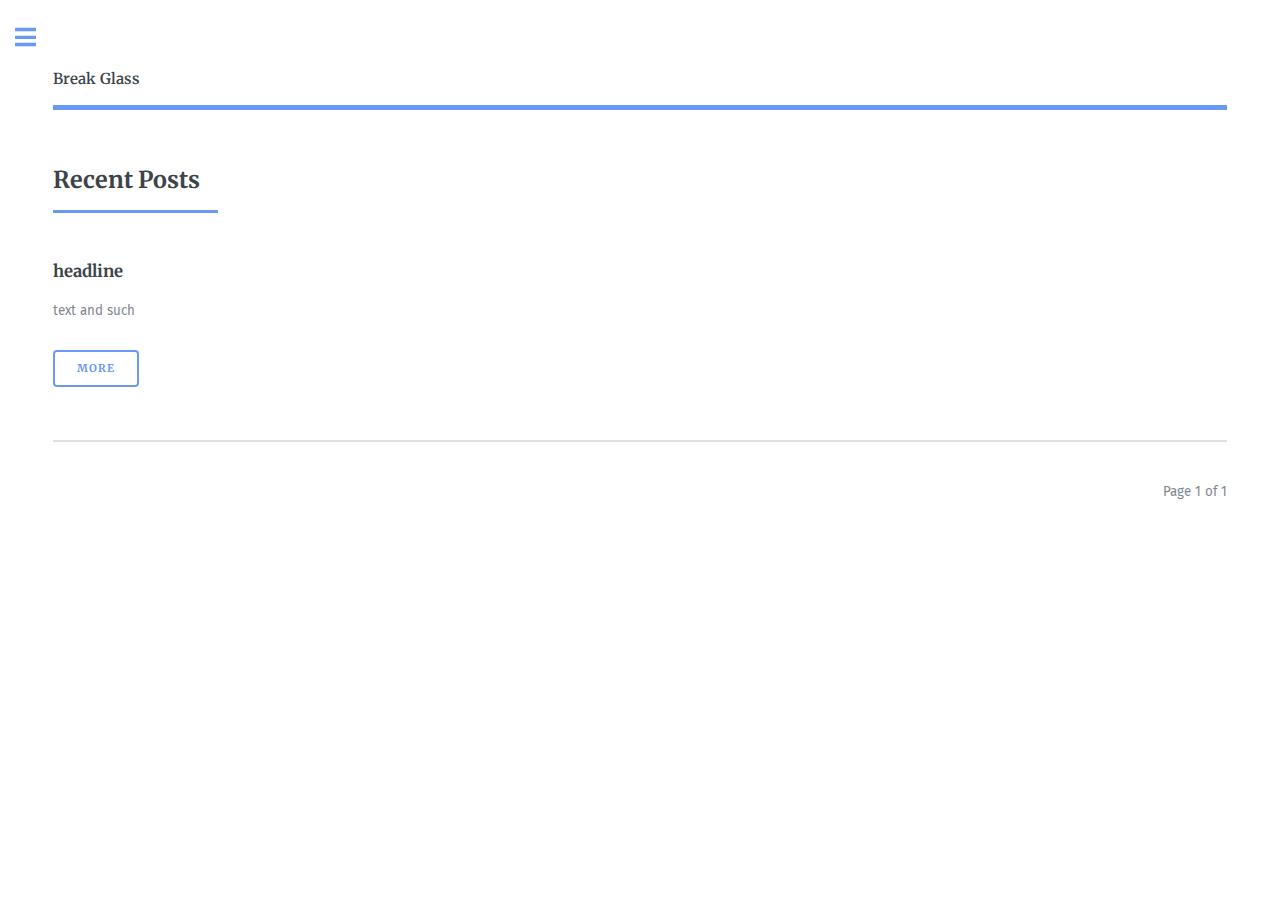
<file: index.html>
<!DOCTYPE html><html lang="en"><head><meta charset="utf-8"><meta http-equiv="X-UA-Compatible" content="IE=edge"><meta name="viewport" content="width=device-width,initial-scale=1,user-scalable=no"><title>Break Glass</title><meta name="generator" content="Publii Open-Source CMS for Static Site"><link rel="canonical" href="https://mark-zim.github.io/"><link rel="alternate" type="application/atom+xml" href="https://mark-zim.github.io/feed.xml"><link rel="alternate" type="application/json" href="https://mark-zim.github.io/feed.json"><meta property="og:title" content="Break Glass"><meta property="og:site_name" content="Break Glass"><meta property="og:description" content=""><meta property="og:url" content="https://mark-zim.github.io/"><meta property="og:type" content="website"><link rel="preconnect" href="https://fonts.gstatic.com/" crossorigin><link href="https://fonts.googleapis.com/css?family=Fira+Sans:400,600,900%7CMerriweather&amp;display=swap" rel="stylesheet"><style>:root{--primary-font:'Fira Sans',sans-serif;--secondary-font:'Merriweather',serif}</style><link rel="stylesheet" href="https://mark-zim.github.io/assets/css/fontawesome-all.min.css?v=bbcde81f26378440dac4c3d195714389"><link rel="stylesheet" href="https://mark-zim.github.io/assets/css/style.css?v=cf3d753ba0e70adcf47f65f07222071c"><script type="application/ld+json">{"@context":"http://schema.org","@type":"Organization","name":"Break Glass","url":"https://mark-zim.github.io/"}</script></head><body class="is-preload"><div id="wrapper"><div id="main"><div class="inner"><header id="header"><a class="logo" href="https://mark-zim.github.io/"><strong>Break Glass</strong></a></header><section><header class="major"><h2>Recent Posts</h2></header><div class="posts"><article><h3><a href="https://mark-zim.github.io/headline.html">headline</a></h3><p>text and such</p><ul class="actions"><li><a href="https://mark-zim.github.io/headline.html" class="button">More</a></li></ul></article></div></section><nav class="pagination desc"><small>Page 1 of 1</small></nav></div></div><div id="sidebar"><div class="inner"><nav id="menu"><header class="major"><h2>Menu</h2></header></nav><section><header class="major"><h2>Get in touch</h2></header><p>Sed varius enim lorem ullamcorper dolore aliquam aenean ornare velit lacus,ac varius enim lorem ullamcorper dolore. Proin sed aliqu facilisis ante interdum. Sed nulla amet lorem feugiat tempus aliquam.</p><ul class="contact"><li class="icon solid fa-envelope"><a href="#">information@untitled.tld</a></li><li class="icon solid fa-phone">(000) 000-0000</li><li class="icon solid fa-home">1234 Somewhere Road #8254<br>Nashville, TN 00000-0000</li></ul></section><footer id="footer"><p class="copyright">© Somthing something Editorial 2 - All rights reserved<br>Design by: <a href="https://html5up.net" target="_blank" rel="noopener">HTML5 UP</a>, Powered by <a href="https://getpublii.com" target="_blank" rel="noopener">Publii</a></p></footer></div></div></div><script src="https://mark-zim.github.io/assets/js/jquery.min.js?v=220afd743d9e9643852e31a135a9f3ae"></script><script src="https://mark-zim.github.io/assets/js/browser.min.js?v=c07298dd19048a8a69ad97e754dfe8d0"></script><script src="https://mark-zim.github.io/assets/js/breakpoints.min.js?v=81a479eb099e3b187613943b085923b8"></script><script src="https://mark-zim.github.io/assets/js/util.min.js?v=cbdaf7c20ac2883c77ae23acfbabd47e"></script><script src="https://mark-zim.github.io/assets/js/main.min.js?v=448f4c9d4b4c374766a1cb76c3d88048"></script><script>var images=document.querySelectorAll("img[loading]");for(var i=0;i<images.length;i++){if(images[i].complete){images[i].classList.add("is-loaded")}else{images[i].addEventListener("load",function(){this.classList.add("is-loaded")},false)}};</script></body></html>
</file>
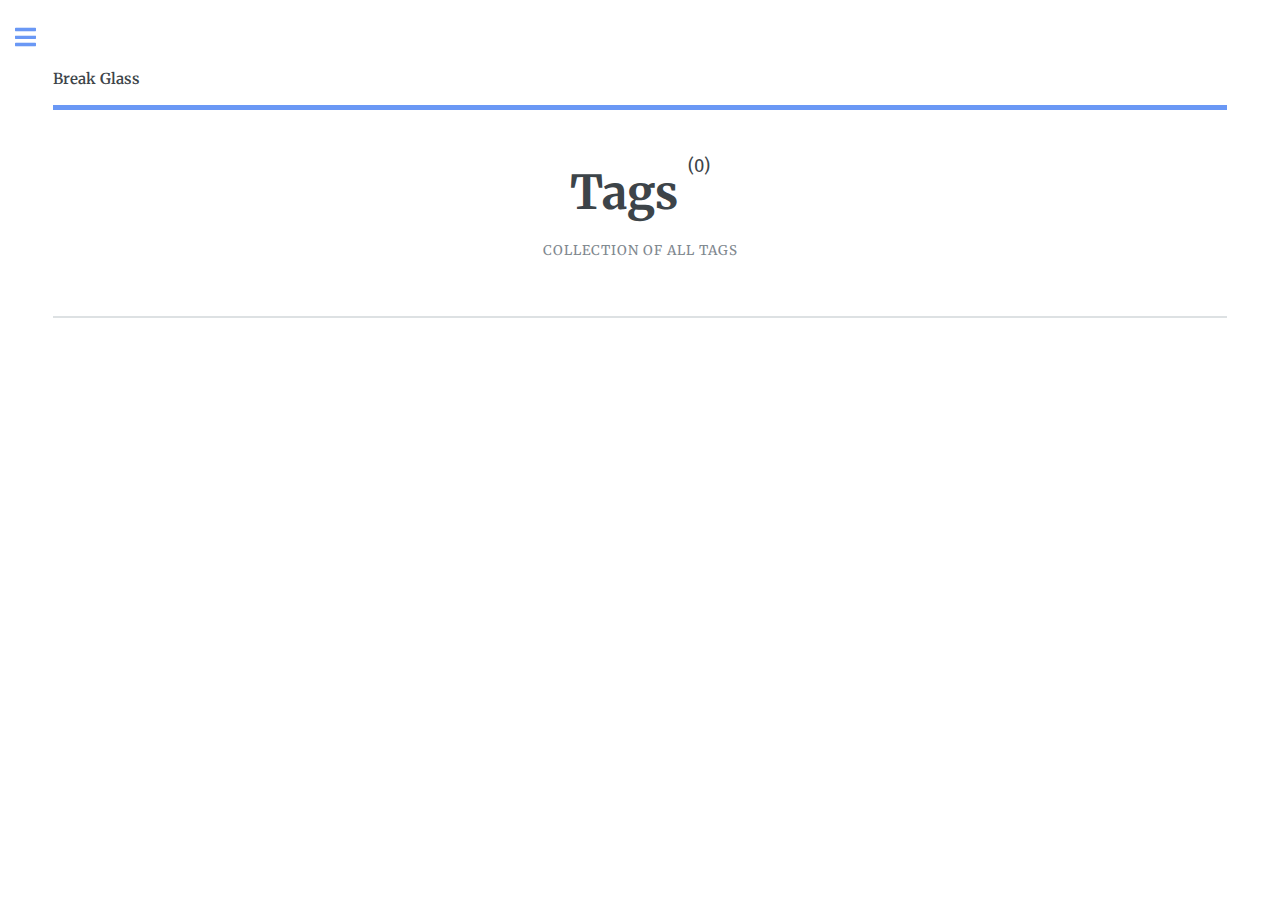
<file: tags/index.html>
<!DOCTYPE html><html lang="en"><head><meta charset="utf-8"><meta http-equiv="X-UA-Compatible" content="IE=edge"><meta name="viewport" content="width=device-width,initial-scale=1,user-scalable=no"><title>All tags - Break Glass</title><meta name="robots" content="noindex, follow"><meta name="generator" content="Publii Open-Source CMS for Static Site"><link rel="alternate" type="application/atom+xml" href="https://mark-zim.github.io/feed.xml"><link rel="alternate" type="application/json" href="https://mark-zim.github.io/feed.json"><meta property="og:title" content="Break Glass"><meta property="og:site_name" content="Break Glass"><meta property="og:description" content=""><meta property="og:url" content="https://mark-zim.github.io/tags/"><meta property="og:type" content="website"><link rel="preconnect" href="https://fonts.gstatic.com/" crossorigin><link href="https://fonts.googleapis.com/css?family=Fira+Sans:400,600,900%7CMerriweather&amp;display=swap" rel="stylesheet"><style>:root{--primary-font:'Fira Sans',sans-serif;--secondary-font:'Merriweather',serif}</style><link rel="stylesheet" href="https://mark-zim.github.io/assets/css/fontawesome-all.min.css?v=bbcde81f26378440dac4c3d195714389"><link rel="stylesheet" href="https://mark-zim.github.io/assets/css/style.css?v=cf3d753ba0e70adcf47f65f07222071c"><script type="application/ld+json">{"@context":"http://schema.org","@type":"Organization","name":"Break Glass","url":"https://mark-zim.github.io/"}</script></head><body class="is-preload"><div id="wrapper"><div id="main"><div class="inner"><header id="header"><a class="logo" href="https://mark-zim.github.io/"><strong>Break Glass</strong></a></header><div class="page-header"><h1>Tags <sup>(0)</sup></h1><p>Collection of all tags</p></div><section><div class="posts"></div></section></div></div><div id="sidebar"><div class="inner"><nav id="menu"><header class="major"><h2>Menu</h2></header></nav><section><header class="major"><h2>Get in touch</h2></header><p>Sed varius enim lorem ullamcorper dolore aliquam aenean ornare velit lacus,ac varius enim lorem ullamcorper dolore. Proin sed aliqu facilisis ante interdum. Sed nulla amet lorem feugiat tempus aliquam.</p><ul class="contact"><li class="icon solid fa-envelope"><a href="#">information@untitled.tld</a></li><li class="icon solid fa-phone">(000) 000-0000</li><li class="icon solid fa-home">1234 Somewhere Road #8254<br>Nashville, TN 00000-0000</li></ul></section><footer id="footer"><p class="copyright">© Somthing something Editorial 2 - All rights reserved<br>Design by: <a href="https://html5up.net" target="_blank" rel="noopener">HTML5 UP</a>, Powered by <a href="https://getpublii.com" target="_blank" rel="noopener">Publii</a></p></footer></div></div></div><script src="https://mark-zim.github.io/assets/js/jquery.min.js?v=220afd743d9e9643852e31a135a9f3ae"></script><script src="https://mark-zim.github.io/assets/js/browser.min.js?v=c07298dd19048a8a69ad97e754dfe8d0"></script><script src="https://mark-zim.github.io/assets/js/breakpoints.min.js?v=81a479eb099e3b187613943b085923b8"></script><script src="https://mark-zim.github.io/assets/js/util.min.js?v=cbdaf7c20ac2883c77ae23acfbabd47e"></script><script src="https://mark-zim.github.io/assets/js/main.min.js?v=448f4c9d4b4c374766a1cb76c3d88048"></script><script>var images=document.querySelectorAll("img[loading]");for(var i=0;i<images.length;i++){if(images[i].complete){images[i].classList.add("is-loaded")}else{images[i].addEventListener("load",function(){this.classList.add("is-loaded")},false)}};</script></body></html>
</file>
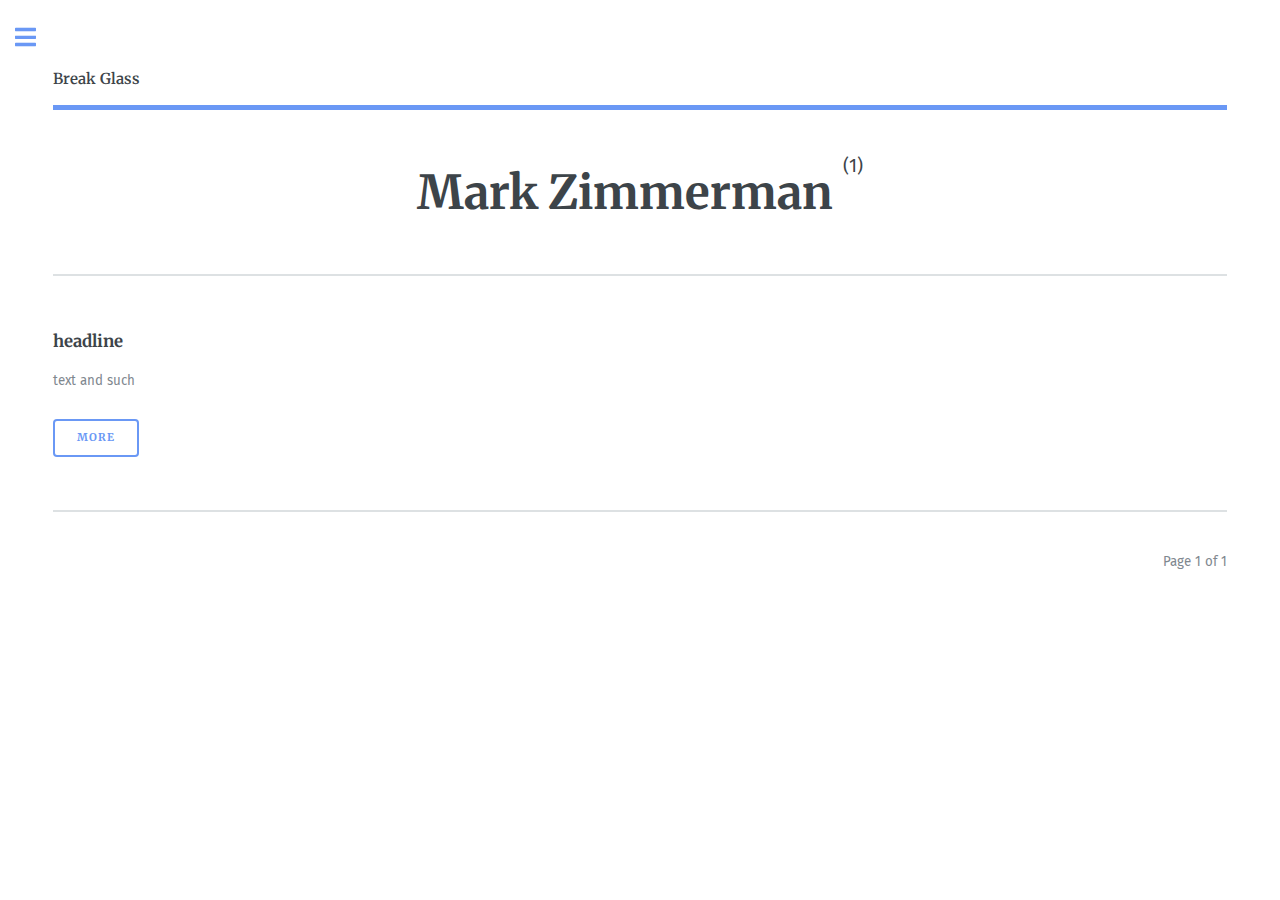
<file: authors/mark-zimmerman/index.html>
<!DOCTYPE html><html lang="en"><head><meta charset="utf-8"><meta http-equiv="X-UA-Compatible" content="IE=edge"><meta name="viewport" content="width=device-width,initial-scale=1,user-scalable=no"><title>Author: Mark Zimmerman - Break Glass</title><meta name="robots" content="noindex, follow"><meta name="generator" content="Publii Open-Source CMS for Static Site"><link rel="alternate" type="application/atom+xml" href="https://mark-zim.github.io/feed.xml"><link rel="alternate" type="application/json" href="https://mark-zim.github.io/feed.json"><meta property="og:title" content="Mark Zimmerman"><meta property="og:site_name" content="Break Glass"><meta property="og:description" content=""><meta property="og:url" content="https://mark-zim.github.io/authors/mark-zimmerman/"><meta property="og:type" content="website"><link rel="preconnect" href="https://fonts.gstatic.com/" crossorigin><link href="https://fonts.googleapis.com/css?family=Fira+Sans:400,600,900%7CMerriweather&amp;display=swap" rel="stylesheet"><style>:root{--primary-font:'Fira Sans',sans-serif;--secondary-font:'Merriweather',serif}</style><link rel="stylesheet" href="https://mark-zim.github.io/assets/css/fontawesome-all.min.css?v=bbcde81f26378440dac4c3d195714389"><link rel="stylesheet" href="https://mark-zim.github.io/assets/css/style.css?v=cf3d753ba0e70adcf47f65f07222071c"><script type="application/ld+json">{"@context":"http://schema.org","@type":"Organization","name":"Break Glass","url":"https://mark-zim.github.io/"}</script></head><body class="is-preload"><div id="wrapper"><div id="main"><div class="inner"><header id="header"><a class="logo" href="https://mark-zim.github.io/"><strong>Break Glass</strong></a></header><div class="page-header author-header"><h1>Mark Zimmerman <sup>(1)</sup></h1></div><section><div class="posts"><article><h3><a href="https://mark-zim.github.io/headline.html">headline</a></h3><p>text and such</p><ul class="actions"><li><a href="https://mark-zim.github.io/headline.html" class="button">More</a></li></ul></article></div></section><nav class="pagination desc"><small>Page 1 of 1</small></nav></div></div><div id="sidebar"><div class="inner"><nav id="menu"><header class="major"><h2>Menu</h2></header></nav><section><header class="major"><h2>Get in touch</h2></header><p>Sed varius enim lorem ullamcorper dolore aliquam aenean ornare velit lacus,ac varius enim lorem ullamcorper dolore. Proin sed aliqu facilisis ante interdum. Sed nulla amet lorem feugiat tempus aliquam.</p><ul class="contact"><li class="icon solid fa-envelope"><a href="#">information@untitled.tld</a></li><li class="icon solid fa-phone">(000) 000-0000</li><li class="icon solid fa-home">1234 Somewhere Road #8254<br>Nashville, TN 00000-0000</li></ul></section><footer id="footer"><p class="copyright">© Somthing something Editorial 2 - All rights reserved<br>Design by: <a href="https://html5up.net" target="_blank" rel="noopener">HTML5 UP</a>, Powered by <a href="https://getpublii.com" target="_blank" rel="noopener">Publii</a></p></footer></div></div></div><script src="https://mark-zim.github.io/assets/js/jquery.min.js?v=220afd743d9e9643852e31a135a9f3ae"></script><script src="https://mark-zim.github.io/assets/js/browser.min.js?v=c07298dd19048a8a69ad97e754dfe8d0"></script><script src="https://mark-zim.github.io/assets/js/breakpoints.min.js?v=81a479eb099e3b187613943b085923b8"></script><script src="https://mark-zim.github.io/assets/js/util.min.js?v=cbdaf7c20ac2883c77ae23acfbabd47e"></script><script src="https://mark-zim.github.io/assets/js/main.min.js?v=448f4c9d4b4c374766a1cb76c3d88048"></script><script>var images=document.querySelectorAll("img[loading]");for(var i=0;i<images.length;i++){if(images[i].complete){images[i].classList.add("is-loaded")}else{images[i].addEventListener("load",function(){this.classList.add("is-loaded")},false)}};</script></body></html>
</file>
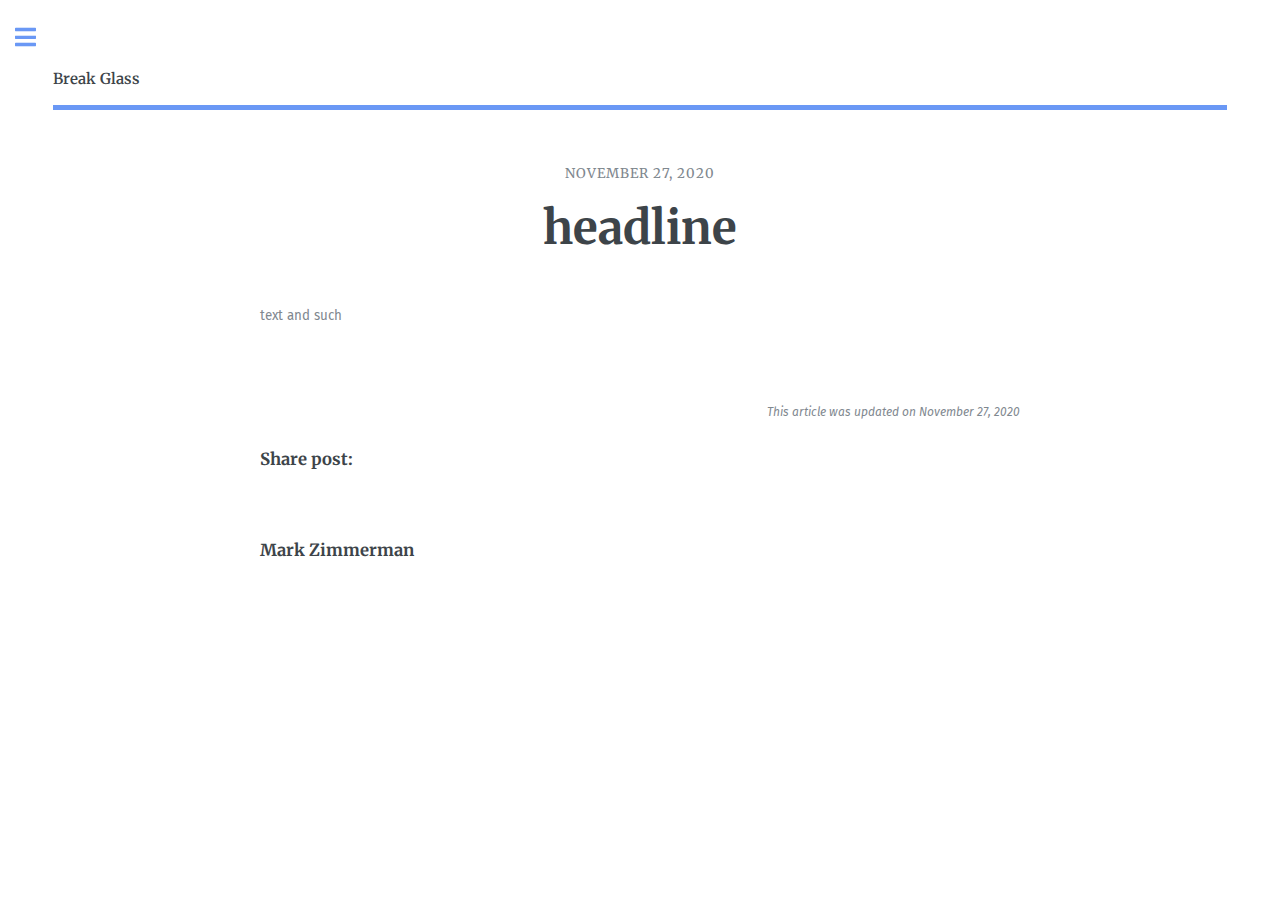
<file: headline.html>
<!DOCTYPE html><html lang="en"><head><meta charset="utf-8"><meta http-equiv="X-UA-Compatible" content="IE=edge"><meta name="viewport" content="width=device-width,initial-scale=1,user-scalable=no"><title>headline - Break Glass</title><meta name="description" content="text and such "><meta name="generator" content="Publii Open-Source CMS for Static Site"><link rel="canonical" href="https://mark-zim.github.io/headline.html"><link rel="alternate" type="application/atom+xml" href="https://mark-zim.github.io/feed.xml"><link rel="alternate" type="application/json" href="https://mark-zim.github.io/feed.json"><meta property="og:title" content="headline"><meta property="og:site_name" content="Break Glass"><meta property="og:description" content="text and such "><meta property="og:url" content="https://mark-zim.github.io/headline.html"><meta property="og:type" content="article"><link rel="preconnect" href="https://fonts.gstatic.com/" crossorigin><link href="https://fonts.googleapis.com/css?family=Fira+Sans:400,600,900%7CMerriweather&amp;display=swap" rel="stylesheet"><style>:root{--primary-font:'Fira Sans',sans-serif;--secondary-font:'Merriweather',serif}</style><link rel="stylesheet" href="https://mark-zim.github.io/assets/css/fontawesome-all.min.css?v=bbcde81f26378440dac4c3d195714389"><link rel="stylesheet" href="https://mark-zim.github.io/assets/css/style.css?v=cf3d753ba0e70adcf47f65f07222071c"><script type="application/ld+json">{"@context":"http://schema.org","@type":"Article","mainEntityOfPage":{"@type":"WebPage","@id":"https://mark-zim.github.io/headline.html"},"headline":"headline","datePublished":"2020-11-27T10:36","dateModified":"2020-11-27T10:36","description":"text and such ","author":{"@type":"Person","name":"Mark Zimmerman"},"publisher":{"@type":"Organization","name":"Mark Zimmerman"}}</script></head><body class="is-preload"><div id="wrapper"><div id="main"><div class="inner"><header id="header"><a class="logo" href="https://mark-zim.github.io/"><strong>Break Glass</strong></a></header><article class="post"><header class="main post__header"><time datetime="2020-11-27T10:36" class="post__date">November 27, 2020</time><h1>headline</h1></header><div class="post__inner post__entry"><p>text and such</p><p> </p></div><footer class="post__inner post__footer"><p class="post__last-updated">This article was updated on November 27, 2020</p><div class="post__share"><h3>Share post:</h3></div><div class="post__bio"><div><h3><a href="https://mark-zim.github.io/authors/mark-zimmerman/" class="invert" rel="author">Mark Zimmerman</a></h3></div></div></footer></article></div></div><div id="sidebar"><div class="inner"><nav id="menu"><header class="major"><h2>Menu</h2></header></nav><section><header class="major"><h2>Get in touch</h2></header><p>Sed varius enim lorem ullamcorper dolore aliquam aenean ornare velit lacus,ac varius enim lorem ullamcorper dolore. Proin sed aliqu facilisis ante interdum. Sed nulla amet lorem feugiat tempus aliquam.</p><ul class="contact"><li class="icon solid fa-envelope"><a href="#">information@untitled.tld</a></li><li class="icon solid fa-phone">(000) 000-0000</li><li class="icon solid fa-home">1234 Somewhere Road #8254<br>Nashville, TN 00000-0000</li></ul></section><footer id="footer"><p class="copyright">© Somthing something Editorial 2 - All rights reserved<br>Design by: <a href="https://html5up.net" target="_blank" rel="noopener">HTML5 UP</a>, Powered by <a href="https://getpublii.com" target="_blank" rel="noopener">Publii</a></p></footer></div></div></div><script src="https://mark-zim.github.io/assets/js/jquery.min.js?v=220afd743d9e9643852e31a135a9f3ae"></script><script src="https://mark-zim.github.io/assets/js/browser.min.js?v=c07298dd19048a8a69ad97e754dfe8d0"></script><script src="https://mark-zim.github.io/assets/js/breakpoints.min.js?v=81a479eb099e3b187613943b085923b8"></script><script src="https://mark-zim.github.io/assets/js/util.min.js?v=cbdaf7c20ac2883c77ae23acfbabd47e"></script><script src="https://mark-zim.github.io/assets/js/main.min.js?v=448f4c9d4b4c374766a1cb76c3d88048"></script><script>var images=document.querySelectorAll("img[loading]");for(var i=0;i<images.length;i++){if(images[i].complete){images[i].classList.add("is-loaded")}else{images[i].addEventListener("load",function(){this.classList.add("is-loaded")},false)}};</script></body></html>
</file>
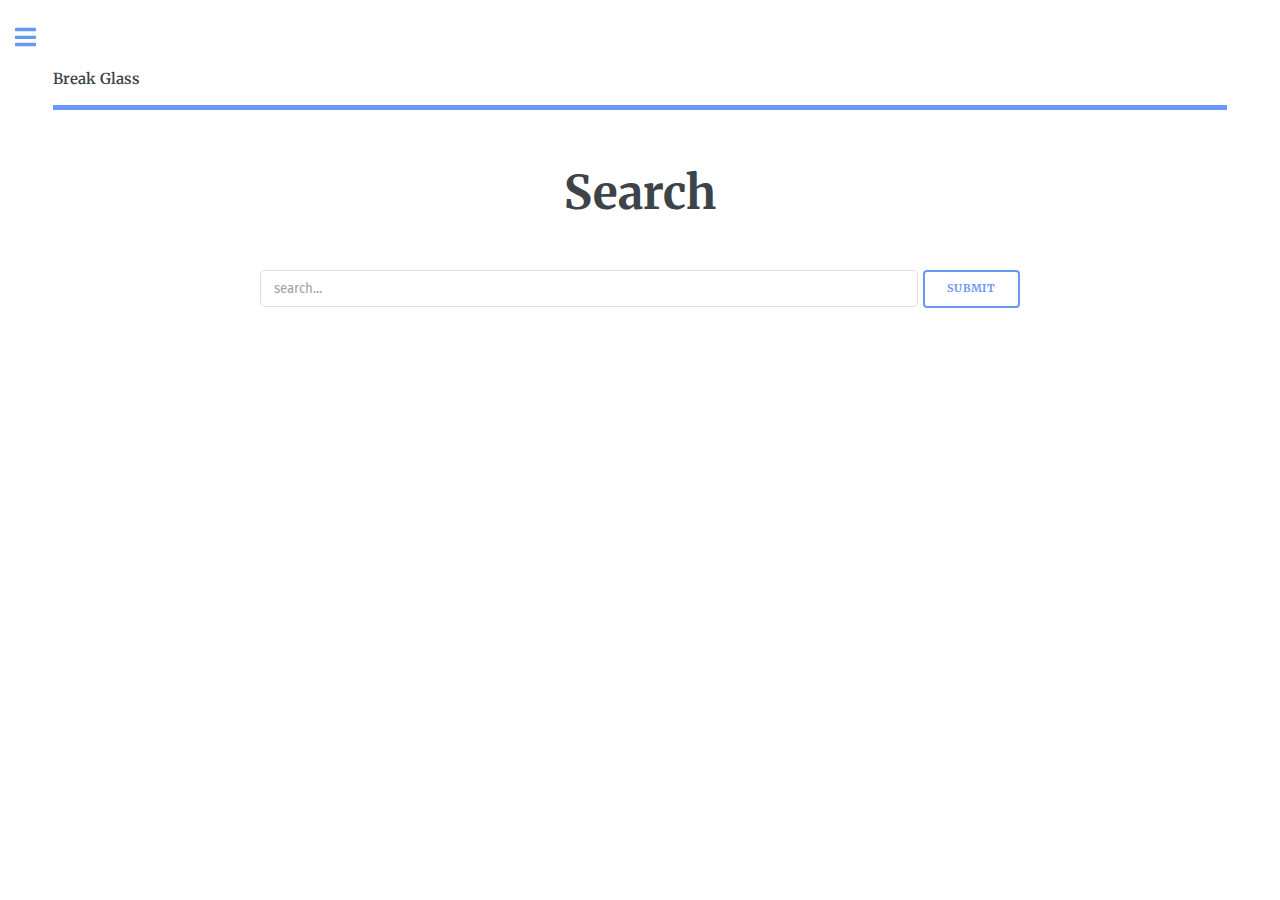
<file: search.html>
<!DOCTYPE html><html lang="en"><head><meta charset="utf-8"><meta http-equiv="X-UA-Compatible" content="IE=edge"><meta name="viewport" content="width=device-width,initial-scale=1,user-scalable=no"><title>Search - Break Glass</title><meta name="robots" content="noindex, follow"><meta name="generator" content="Publii Open-Source CMS for Static Site"><link rel="alternate" type="application/atom+xml" href="https://mark-zim.github.io/feed.xml"><link rel="alternate" type="application/json" href="https://mark-zim.github.io/feed.json"><meta property="og:title" content="Break Glass"><meta property="og:site_name" content="Break Glass"><meta property="og:description" content=""><meta property="og:url" content="https://mark-zim.github.io/"><meta property="og:type" content="website"><link rel="preconnect" href="https://fonts.gstatic.com/" crossorigin><link href="https://fonts.googleapis.com/css?family=Fira+Sans:400,600,900%7CMerriweather&amp;display=swap" rel="stylesheet"><style>:root{--primary-font:'Fira Sans',sans-serif;--secondary-font:'Merriweather',serif}</style><link rel="stylesheet" href="https://mark-zim.github.io/assets/css/fontawesome-all.min.css?v=bbcde81f26378440dac4c3d195714389"><link rel="stylesheet" href="https://mark-zim.github.io/assets/css/style.css?v=cf3d753ba0e70adcf47f65f07222071c"><script type="application/ld+json">{"@context":"http://schema.org","@type":"Organization","name":"Break Glass","url":"https://mark-zim.github.io/"}</script></head><body class="is-preload"><div id="wrapper"><div id="main"><div class="inner"><header id="header"><a class="logo" href="https://mark-zim.github.io/"><strong>Break Glass</strong></a></header><article class="post"><header class="main post__header"><h1>Search</h1></header><div class="post__inner"><form action="https://mark-zim.github.io/search.html" class="search-form"><input type="search" name="q" placeholder="search..."> <button type="submit" class="search-button">Submit</button></form><script>(function () {
               var cx = '';
               var gcse = document.createElement('script');
               gcse.type  = 'text/javascript';
               gcse.async = true;
               gcse.src   = 'https://cse.google.com/cse.js?cx=' + cx;
               var s = document.getElementsByTagName('script')[0];
               s.parentNode.insertBefore(gcse, s);
            })();</script><gcse:searchresults-only></gcse:searchresults-only></div></article></div></div><div id="sidebar"><div class="inner"><nav id="menu"><header class="major"><h2>Menu</h2></header></nav><section><header class="major"><h2>Get in touch</h2></header><p>Sed varius enim lorem ullamcorper dolore aliquam aenean ornare velit lacus,ac varius enim lorem ullamcorper dolore. Proin sed aliqu facilisis ante interdum. Sed nulla amet lorem feugiat tempus aliquam.</p><ul class="contact"><li class="icon solid fa-envelope"><a href="#">information@untitled.tld</a></li><li class="icon solid fa-phone">(000) 000-0000</li><li class="icon solid fa-home">1234 Somewhere Road #8254<br>Nashville, TN 00000-0000</li></ul></section><footer id="footer"><p class="copyright">© Somthing something Editorial 2 - All rights reserved<br>Design by: <a href="https://html5up.net" target="_blank" rel="noopener">HTML5 UP</a>, Powered by <a href="https://getpublii.com" target="_blank" rel="noopener">Publii</a></p></footer></div></div></div><script src="https://mark-zim.github.io/assets/js/jquery.min.js?v=220afd743d9e9643852e31a135a9f3ae"></script><script src="https://mark-zim.github.io/assets/js/browser.min.js?v=c07298dd19048a8a69ad97e754dfe8d0"></script><script src="https://mark-zim.github.io/assets/js/breakpoints.min.js?v=81a479eb099e3b187613943b085923b8"></script><script src="https://mark-zim.github.io/assets/js/util.min.js?v=cbdaf7c20ac2883c77ae23acfbabd47e"></script><script src="https://mark-zim.github.io/assets/js/main.min.js?v=448f4c9d4b4c374766a1cb76c3d88048"></script><script>var images=document.querySelectorAll("img[loading]");for(var i=0;i<images.length;i++){if(images[i].complete){images[i].classList.add("is-loaded")}else{images[i].addEventListener("load",function(){this.classList.add("is-loaded")},false)}};</script></body></html>
</file>
